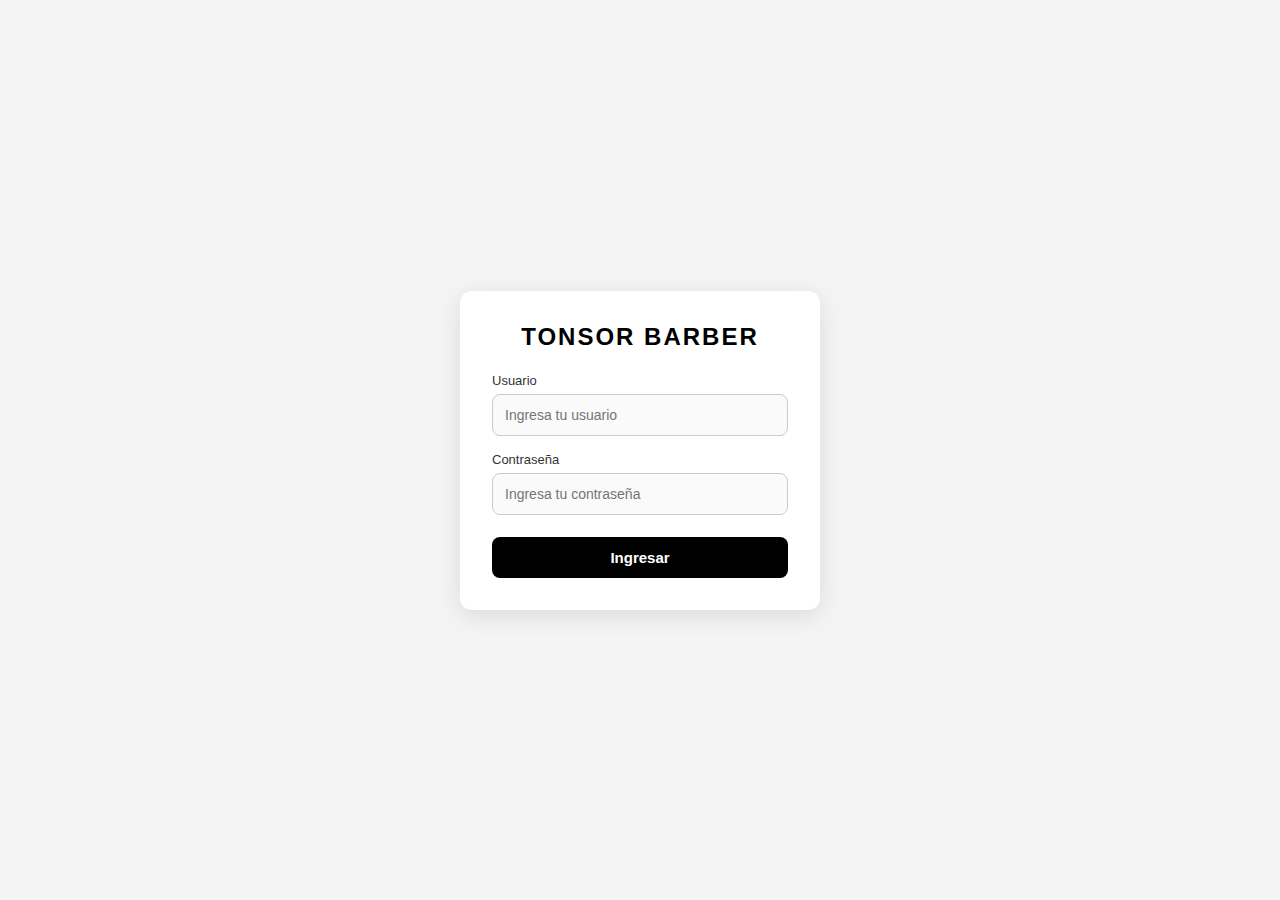
<file: index.html>
<!DOCTYPE html>
<html lang="es">
<head>
  <meta charset="UTF-8">
  <meta name="viewport" content="width=device-width, initial-scale=1.0, user-scalable=no">
  <title>TONSOR BARBER - Login</title>
  <link rel="stylesheet" href="css/index.css">
</head>
<body>
  <div class="login-card">
    <h1 class="title">TONSOR BARBER</h1>
    <form id="loginForm">
      <div class="input-group">
        <label for="username">Usuario</label>
        <input type="text" id="username" name="username" placeholder="Ingresa tu usuario" required>
      </div>
      <div class="input-group">
        <label for="password">Contraseña</label>
        <input type="password" id="password" name="password" placeholder="Ingresa tu contraseña" required>
      </div>
      <button type="submit" class="btn-login">Ingresar</button>
    </form>
  </div>

  <!-- Mensaje fuera del login-card -->
  <p id="errorMsg" class="error-msg hidden"></p>

  <script src="js/index.js"></script>
</body>

</html>
</file>
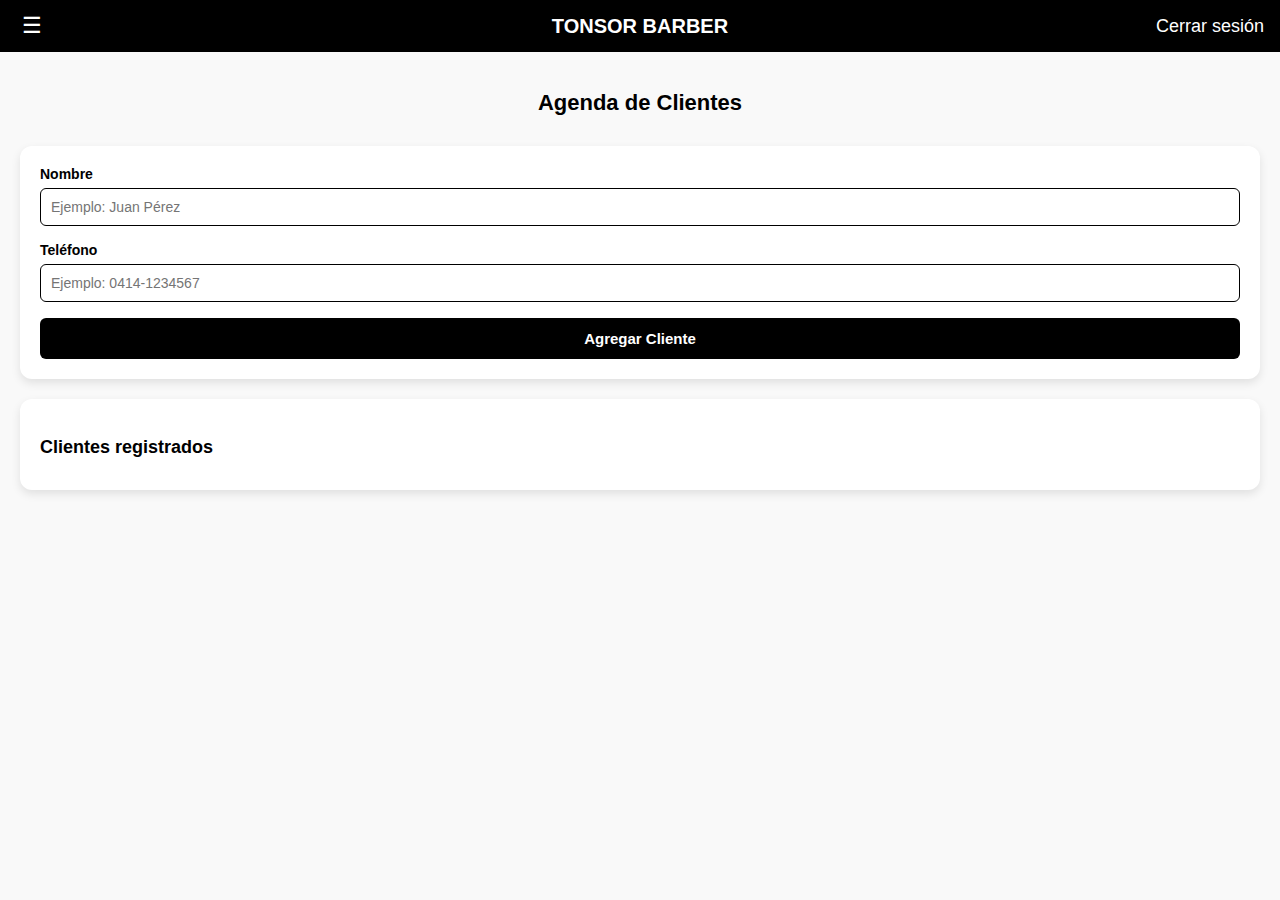
<file: agenda.html>
<!DOCTYPE html>
<html lang="es">
<head>
  <meta charset="UTF-8">
  <meta name="viewport" content="width=device-width, initial-scale=1.0">
  <title>Agenda de Clientes</title>
  <link rel="stylesheet" href="css/dashboard.css">
  <link rel="stylesheet" href="css/agenda.css">
</head>
<body>
<!-- Banner superior -->
<header class="banner">
  <button class="menu-btn" id="menuBtn">&#9776;</button>
  <h1 class="banner-title">
    <a href="dashboard.html" class="banner-link">TONSOR BARBER</a>
  </h1>
  <span class="logout" id="logoutBtn">Cerrar sesión</span>
</header>


  <!-- Menú lateral -->
  <nav class="side-menu" id="sideMenu">
    <button class="close-btn" id="closeBtn">✖</button>
    <ul>
      <li><a href="dashboard.html">Inicio</a></li>
      <li><a href="detalle.html">Estadísticas</a></li>
      <li><a href="registro.html">Registros</a></li>
      <li><a href="personal.html">Personal</a></li>
      <li><a href="agenda.html">Agenda</a></li>
      <li><a href="reset.html">Ajustes</a></li>
    </ul>
  </nav>

  <div class="overlay" id="overlay"></div>

  <!-- Contenido principal -->
  <main class="agenda-container">
    <h2>Agenda de Clientes</h2>

    <!-- Formulario para agregar cliente -->
    <form id="formAgenda">
      <div class="form-group">
        <label for="clienteNombre">Nombre</label>
        <input type="text" id="clienteNombre" placeholder="Ejemplo: Juan Pérez" required>
      </div>

      <div class="form-group">
        <label for="clienteTelefono">Teléfono</label>
        <input type="text" id="clienteTelefono" placeholder="Ejemplo: 0414-1234567" required>
      </div>

      <button type="submit" class="btn-guardar">Agregar Cliente</button>
    </form>

    <!-- Lista de clientes -->
    <section class="lista-clientes">
      <h3>Clientes registrados</h3>
      <ul id="clientesList">
        <!-- Aquí se insertarán los clientes -->
      </ul>
    </section>
  </main>

  <!-- Scripts -->
  <script src="js/agenda.js"></script>
    <script src="js/menu.js"></script>
  
</body>
</html>
</file>
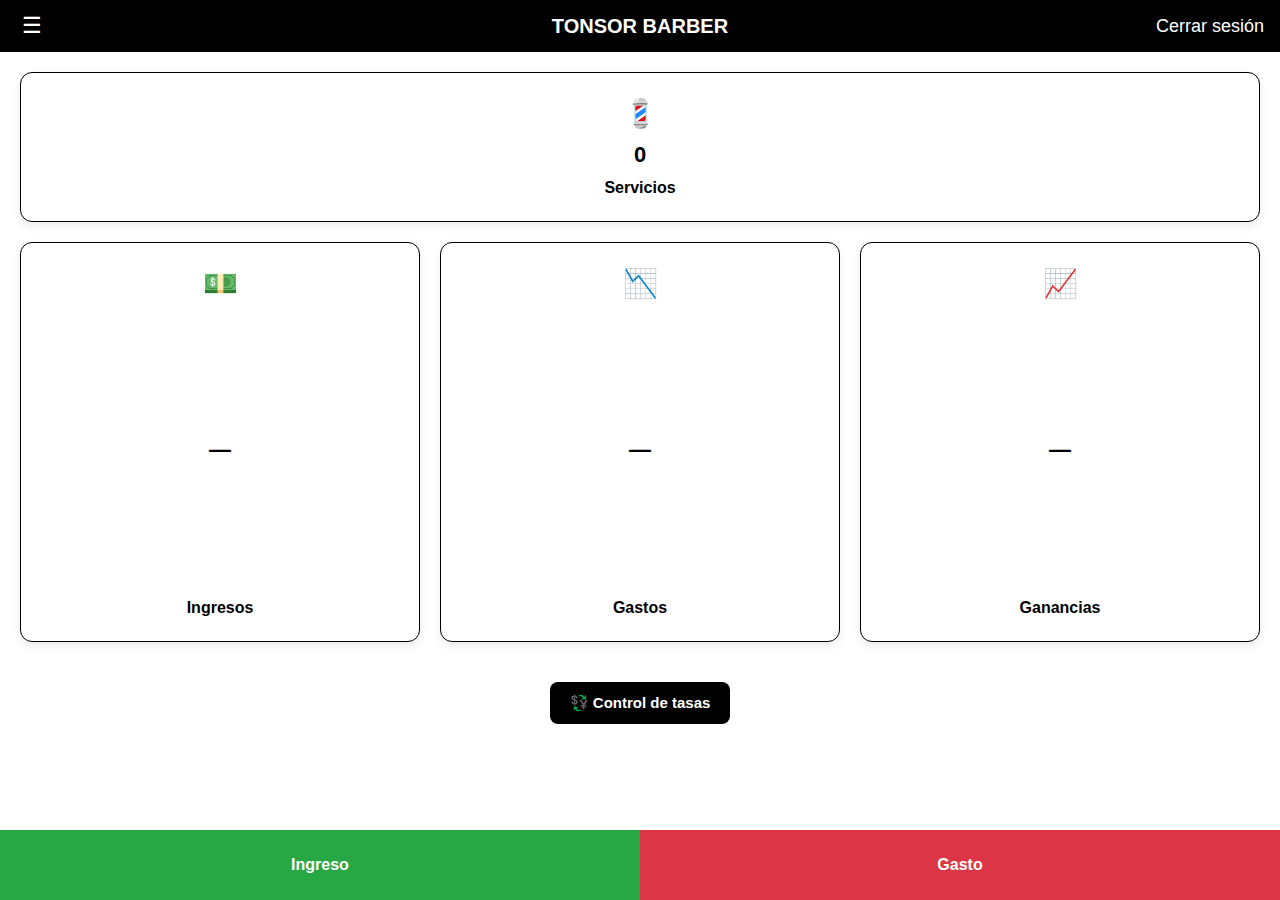
<file: dashboard.html>
<!DOCTYPE html>
<html lang="es">
<head>
  <meta charset="UTF-8">
  <meta name="viewport" content="width=device-width, initial-scale=1.0">
  <title>TONSOR BARBER</title>
  <link rel="stylesheet" href="css/dashboard.css">
</head>
<body>
  <!-- Banner superior -->
  <header class="banner">
    <button class="menu-btn" id="menuBtn">&#9776;</button>
    <h1 class="banner-title" id="bannerTitle">TONSOR BARBER</h1>
    <span class="logout" id="logoutBtn">Cerrar sesión</span>
  </header>

  <!-- Menú lateral -->
  <nav class="side-menu" id="sideMenu">
    <button class="close-btn" id="closeBtn">✖</button>
    <ul>
      <li><a href="dashboard.html">Inicio</a></li>
      <li><a href="agenda.html">Agenda</a></li>
      <li><a href="personal.html">Personal</a></li>
      <li><a href="detalle.html">Estadísticas</a></li>
      <li><a href="registro.html">Registros</a></li>
      <li><a href="reset.html">Ajustes</a></li>
    </ul>
  </nav>

  <!-- Overlay -->
  <div class="overlay" id="overlay"></div>

  <!-- Contenido principal -->
  <main class="dashboard">
    <!-- Tarjeta grande de Servicios -->
    <div class="card servicios" id="cardServicios" onclick="location.href='detalle.html?tipo=Servicios'">
      <span class="icon">💈</span>
      <h3 id="countServicios">0</h3>
      <p>Servicios</p>
    </div>

    <!-- Tarjetas de métricas -->
    <div class="card" id="cardIngresos" onclick="location.href='stats.html?tipo=ingresos'">
      <span class="icon">💵</span>
      <h3 id="totalIngresos">—</h3>
      <p>Ingresos</p>
    </div>

    <div class="card" id="cardGastos" onclick="location.href='stats.html?tipo=gastos'">
      <span class="icon">📉</span>
      <h3 id="totalGastos">—</h3>
      <p>Gastos</p>
    </div>

    <div class="card" id="cardGanancias" onclick="location.href='stats.html?tipo=ganancias'">
      <span class="icon">📈</span>
      <h3 id="totalGanancias">—</h3>
      <p>Ganancias</p>
    </div>
  </main>

  <!-- Botón toggle panel de tasas -->
  <section class="cambio-toggle">
    <button id="toggleTasas" class="toggle-btn">💱 Control de tasas</button>
  </section>

  <!-- Panel de configuración de tasas -->
  <section class="cambio-section hidden" id="cambioSection">
    <h2>💱 Configuración de tasas</h2>
    <form id="formTasas">
      <div class="form-group">
        <label for="copUsd">COP → $</label>
        <input type="number" id="copUsd" placeholder="Ejemplo: 4000">
      </div>

      <div class="form-group">
        <label for="bsUsd">Bs → $</label>
        <input type="number" id="bsUsd" placeholder="Ejemplo: 277">
      </div>

      <div class="form-group">
        <label for="destino">Moneda destino</label>
        <select id="destino">
          <option value="$">$</option>
          <option value="Bs">Bs</option>
          <option value="COP">COP</option>
        </select>
      </div>

      <button type="submit" class="btn-guardar">Guardar configuración</button>
    </form>
  </section>

  <!-- Nav inferior -->
  <footer class="bottom-nav">
    <button class="nav-btn ingreso" id="btnIngreso">Ingreso</button>
    <button class="nav-btn gasto" id="btnGasto">Gasto</button>
  </footer>

  <!-- Scripts -->
  <script src="js/dashboard.js"></script>
  <script src="js/stats.js"></script>
</body>
</html>
</file>
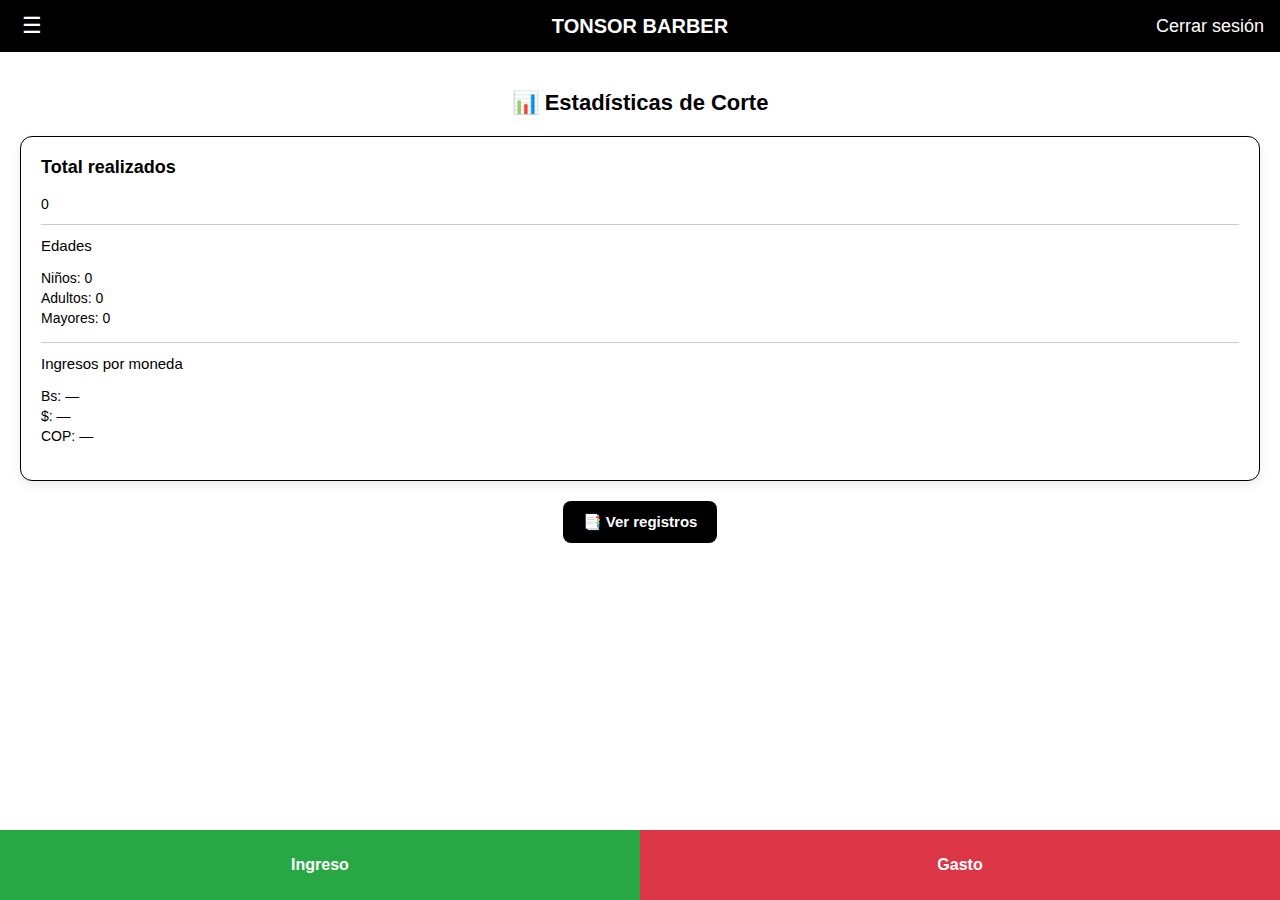
<file: detalle.html>
<!DOCTYPE html>
<html lang="es">
<head>
  <meta charset="UTF-8">
  <meta name="viewport" content="width=device-width, initial-scale=1.0">
  <title>Detalle - TONSOR BARBER</title>
  <link rel="stylesheet" href="css/detalle.css">
  <link rel="stylesheet" href="css/dashboard.css">
  
</head>
<body>
  <!-- Banner superior -->
  <header class="banner">
    <button class="menu-btn" id="menuBtn">&#9776;</button>
    <h1 class="banner-title" id="bannerTitle">TONSOR BARBER</h1>
    <span class="logout" id="logoutBtn">Cerrar sesión</span>
  </header>

  <!-- Menú lateral -->
  <nav class="side-menu" id="sideMenu">
    <button class="close-btn" id="closeBtn">✖</button>
    <ul>
      <li><a href="dashboard.html">Inicio</a></li>
      <li><a href="detalle.html">Estadisticas</a></li>
      <li><a href="registro.html">Registros</a></li>
      <li><a href="reset.html">Ajustes</a></li>
    </ul>
  </nav>

  <div class="overlay" id="overlay"></div>

  <!-- Contenido principal -->
  <main class="stats-container">
    <h2 id="detalleTitulo">📊 Estadísticas</h2>

    <!-- Bloque principal -->
    <section class="stats-block">
      <h3>Total realizados</h3>
      <p><span id="totalRealizados">0</span></p>
      <hr>

      <h4>Edades</h4>
      <ul>
        <li>Niños: <span id="countNinos">0</span></li>
        <li>Adultos: <span id="countAdultos">0</span></li>
        <li>Mayores: <span id="countMayores">0</span></li>
      </ul>
      <hr>

      <h4>Ingresos por moneda</h4>
      <ul>
        <li>Bs: <span id="ingresoBs">—</span></li>
        <li>$: <span id="ingresoUsd">—</span></li>
        <li>COP: <span id="ingresoCop">—</span></li>
      </ul>
    </section>

    <!-- Botón para ver registros -->
    <div class="registro-btn-container">
      <button class="registro-btn" onclick="location.href='registro.html'">📑 Ver registros</button>
    </div>
  </main>

  <!-- Nav inferior -->
  <footer class="bottom-nav">
    <button class="nav-btn ingreso" onclick="location.href='ingreso.html'">Ingreso</button>
    <button class="nav-btn gasto" onclick="location.href='gasto.html'">Gasto</button>
  </footer>

  <script src="js/detalle.js"></script>
</body>
</html>
</file>
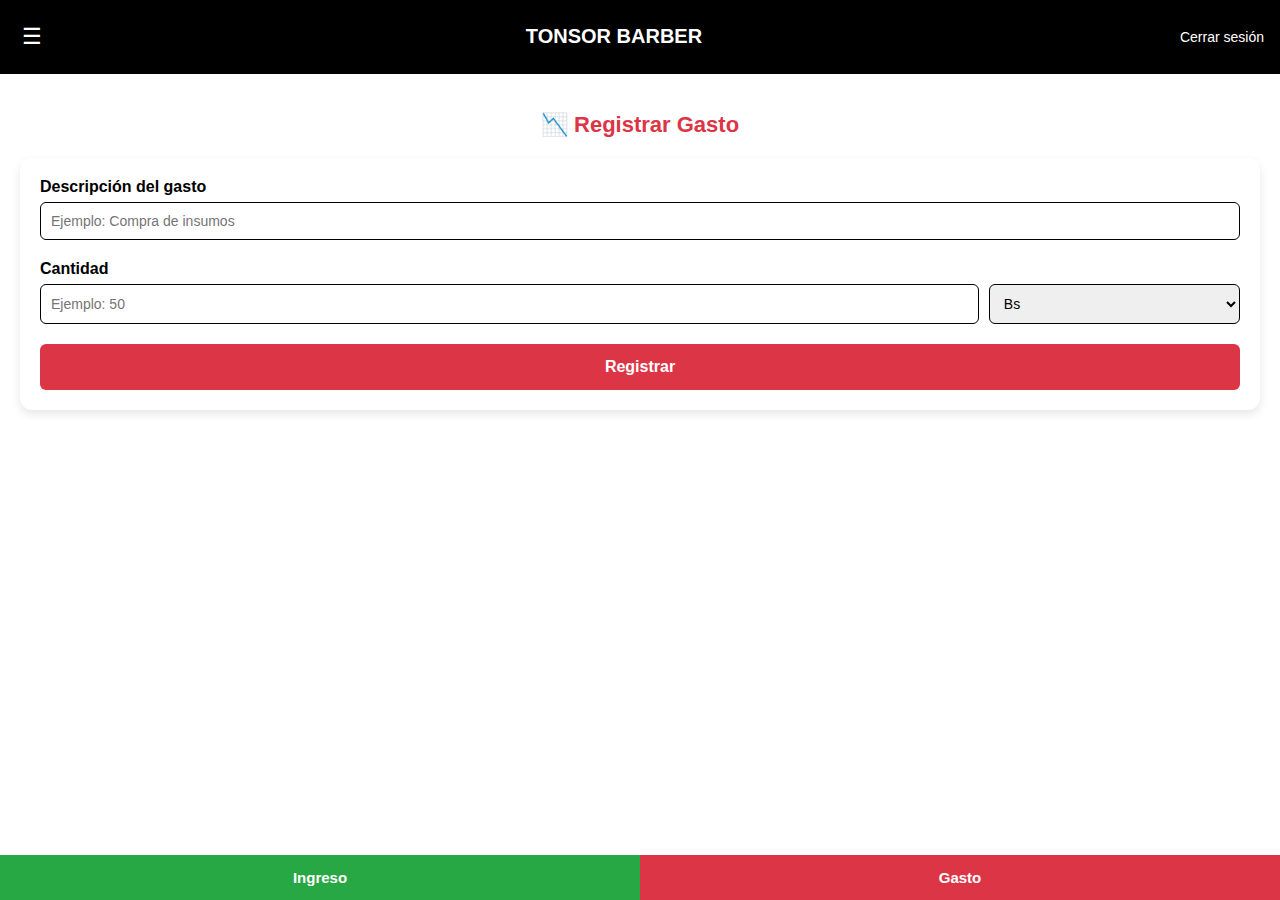
<file: gasto.html>
<!DOCTYPE html>
<html lang="es">
<head>
  <meta charset="UTF-8">
  <meta name="viewport" content="width=device-width, initial-scale=1.0">
  <title>Registrar Gasto - TONSOR BARBER</title>
  <link rel="stylesheet" href="css/gasto.css">
  <!-- Sugerencia: elimina dashboard.css para evitar heredar estilos no deseados -->
  <!-- <link rel="stylesheet" href="css/dashboard.css"> -->
</head>
<body>
  <!-- Banner superior -->
  <header class="banner">
    <button class="menu-btn" id="menuBtn">&#9776;</button>
    <h1 class="banner-title" id="bannerTitle">TONSOR BARBER</h1>
    <span class="logout" id="logoutBtn">Cerrar sesión</span>
  </header>

  <!-- Menú lateral -->
  <nav class="side-menu" id="sideMenu">
    <button class="close-btn" id="closeBtn">✖</button>
    <ul>
      <li><a href="dashboard.html">Inicio</a></li>
      <li><a href="ingreso.html">Ingresos</a></li>
      <li><a href="gasto.html">Gastos</a></li>
      <li><a href="registro.html">Registros</a></li>
      <li><a href="reset.html">Ajustes</a></li>
    </ul>
  </nav>
  <div class="overlay" id="overlay"></div>

  <!-- Contenido principal -->
  <main class="gasto-container">
    <h2>📉 Registrar Gasto</h2>

    <form id="formGasto">
      <!-- Descripción del gasto -->
      <div class="form-group">
        <label for="descripcion">Descripción del gasto</label>
        <input type="text" id="descripcion" placeholder="Ejemplo: Compra de insumos">
      </div>

      <!-- Cantidad y moneda -->
      <div class="form-group costo-group">
        <label for="cantidadGasto">Cantidad</label>
        <div class="costo-wrapper">
          <input type="number" id="cantidadGasto" placeholder="Ejemplo: 50">
          <select id="monedaGasto">
            <option value="Bs">Bs</option>
            <option value="USD">USD</option>
            <option value="COP">COP</option>
          </select>
        </div>
      </div>

      <!-- Botón guardar -->
      <button type="submit" class="btn-guardar">Registrar</button>
    </form>
  </main>

  <!-- Footer navegación -->
  <footer class="bottom-nav">
    <button class="nav-btn ingreso" onclick="location.href='ingreso.html'">Ingreso</button>
    <button class="nav-btn gasto" onclick="location.href='gasto.html'">Gasto</button>
  </footer>

  <script src="js/gasto.js"></script>
</body>
</html>
</file>
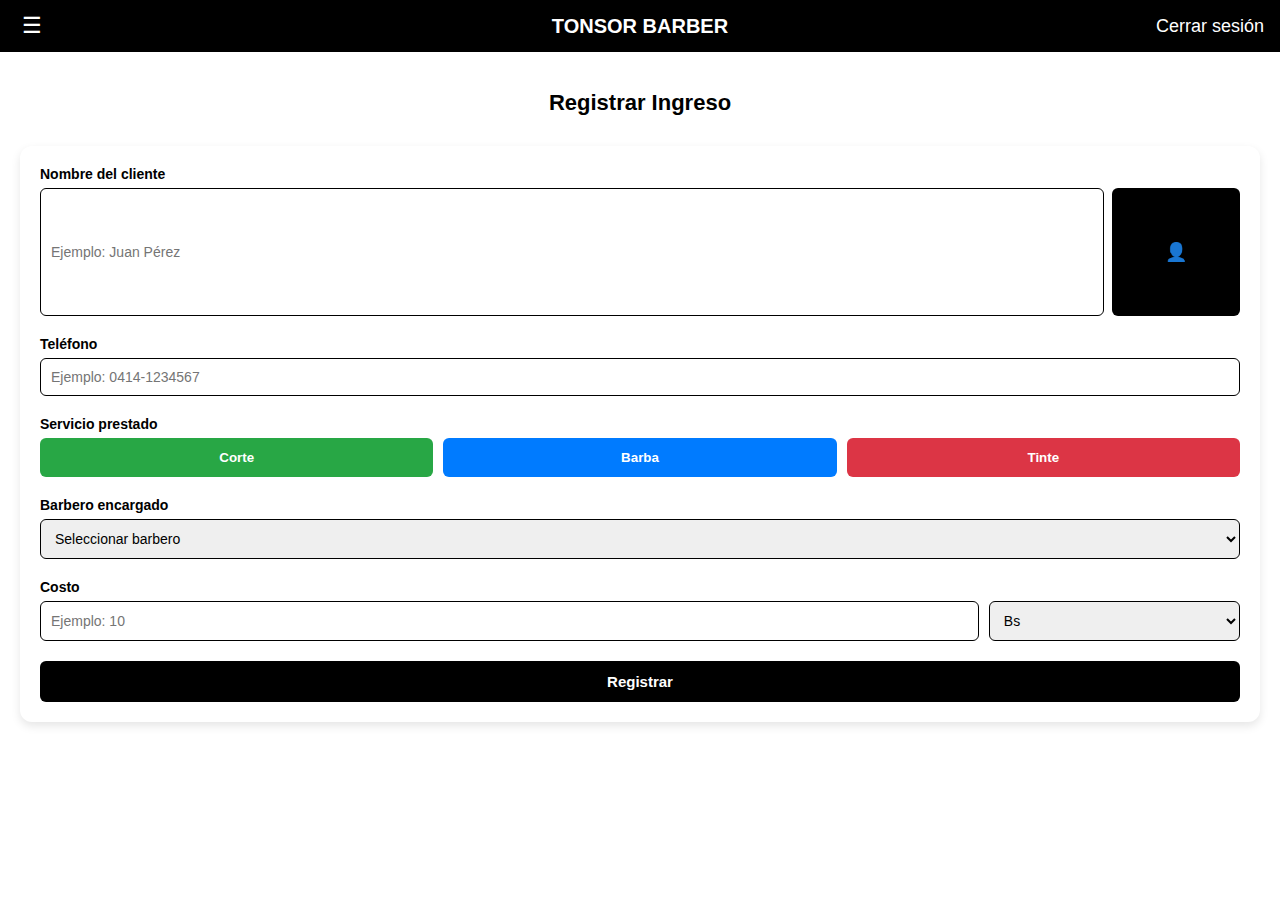
<file: ingreso.html>
<!DOCTYPE html>
<html lang="es">
<head>
  <meta charset="UTF-8">
  <meta name="viewport" content="width=device-width, initial-scale=1.0">
  <title>Registrar Ingreso</title>
  <link rel="stylesheet" href="css/ingreso.css">
  <link rel="stylesheet" href="css/dashboard.css">
</head>
<body>
  <!-- Banner superior -->
  <header class="banner">
    <button class="menu-btn" id="menuBtn">&#9776;</button>
    <h1 class="banner-title" id="bannerTitle">TONSOR BARBER</h1>
    <span class="logout" id="logoutBtn">Cerrar sesión</span>
  </header>

  <!-- Menú lateral -->
  <nav class="side-menu" id="sideMenu">
    <button class="close-btn" id="closeBtn">✖</button>
    <ul>
      <li><a href="dashboard.html">Inicio</a></li>
      <li><a href="detalle.html">Estadísticas</a></li>
      <li><a href="registro.html">Registros</a></li>
      <li><a href="reset.html">Ajustes</a></li>
    </ul>
  </nav>

  <div class="overlay" id="overlay"></div>

  <main class="ingreso-container">
    <!-- Título principal -->
    <h2 class="titulo-ingreso">Registrar Ingreso</h2>

    <!-- Formulario Servicio -->
    <form id="formServicio">
      <!-- Nombre + botón contacto -->
      <div class="form-group nombre-group">
        <label for="nombre">Nombre del cliente</label>
        <div class="nombre-wrapper">
          <input type="text" id="nombre" placeholder="Ejemplo: Juan Pérez">
          <!-- Botón cuadrado de contacto -->
          <button type="button" id="btnAgenda" class="contact-btn">👤</button>
        </div>
      </div>

      <!-- Teléfono (editable, se bloquea si viene de agenda) -->
      <div class="form-group">
        <label for="telefono">Teléfono</label>
        <input type="text" id="telefono" placeholder="Ejemplo: 0414-1234567">
      </div>

      <div class="form-group">
        <label>Servicio prestado</label>
        <div class="servicios">
          <button type="button" class="servicio-btn corte" data-servicio="Corte">Corte</button>
          <button type="button" class="servicio-btn barba" data-servicio="Barba">Barba</button>
          <button type="button" class="servicio-btn tinte" data-servicio="Tinte">Tinte</button>
        </div>
      </div>

      <!-- Campo dinámico: Barbero encargado -->
      <div class="form-group">
        <label for="barbero">Barbero encargado</label>
        <select id="barbero">
          <option value="" disabled selected>Selecciona el barbero encargado</option>
          <!-- Los barberos se cargarán dinámicamente desde personal.html -->
        </select>
      </div>

      <div class="form-group costo-group">
        <label for="costo">Costo</label>
        <div class="costo-wrapper">
          <input type="number" id="costo" placeholder="Ejemplo: 10">
          <select id="moneda">
            <option value="Bs">Bs</option>
            <option value="$">$</option>
            <option value="COP">COP</option>
          </select>
        </div>
      </div>

      <!-- Campo oculto para fecha y hora -->
      <input type="hidden" id="fechaHora">

      <button type="submit" class="btn-guardar">Registrar</button>
    </form>
  </main>

  <script src="js/ingreso.js"></script>
</body>
</html>
</file>
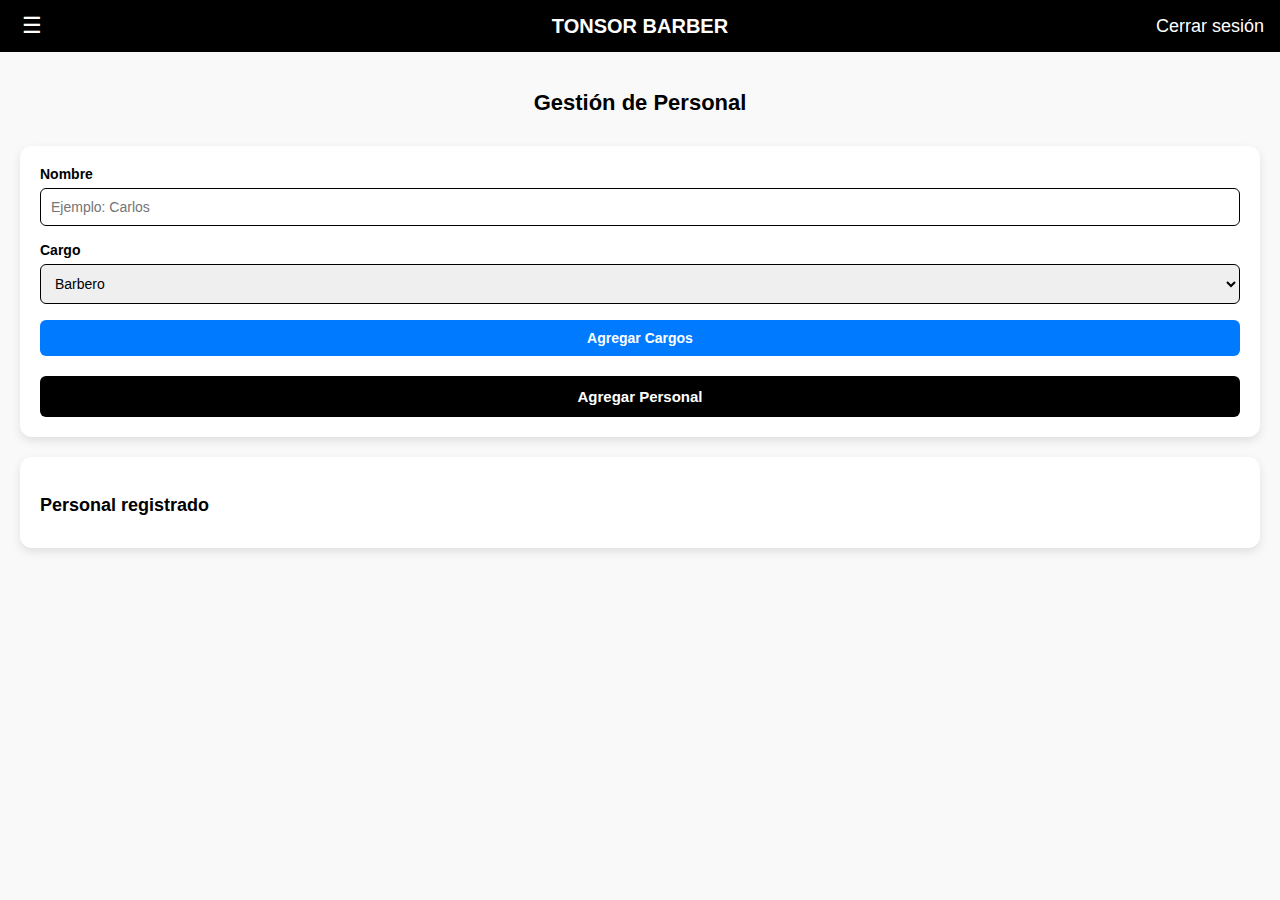
<file: personal.html>
<!DOCTYPE html>
<html lang="es">
<head>
  <meta charset="UTF-8">
  <meta name="viewport" content="width=device-width, initial-scale=1.0">
  <title>Gestión de Personal</title>
  <link rel="stylesheet" href="css/dashboard.css">
  <link rel="stylesheet" href="css/personal.css">
</head>
<body>
  <!-- Banner superior -->
  <header class="banner">
    <button class="menu-btn" id="menuBtn">&#9776;</button>
    <h1 class="banner-title">TONSOR BARBER</h1>
    <span class="logout" id="logoutBtn">Cerrar sesión</span>
  </header>

  <!-- Menú lateral -->
  <nav class="side-menu" id="sideMenu">
    <button class="close-btn" id="closeBtn">✖</button>
    <ul>
      <li><a href="dashboard.html">Inicio</a></li>
      <li><a href="detalle.html">Estadísticas</a></li>
      <li><a href="registro.html">Registros</a></li>
      <li><a href="personal.html">Personal</a></li>
      <li><a href="agenda.html">Agenda</a></li>
      <li><a href="reset.html">Ajustes</a></li>
    </ul>
  </nav>

  <div class="overlay" id="overlay"></div>

  <!-- Contenido principal -->
  <main class="personal-container">
    <h2>Gestión de Personal</h2>

    <!-- Formulario para agregar personal -->
    <form id="formPersonal">
      <div class="form-group">
        <label for="personalNombre">Nombre</label>
        <input type="text" id="personalNombre" placeholder="Ejemplo: Carlos" required>
      </div>

      <div class="form-group">
        <label for="personalCargo">Cargo</label>
        <select id="personalCargo" required>
          <option value="Barbero" selected>Barbero</option>
          <!-- Aquí se insertarán más cargos dinámicamente -->
        </select>
      </div>

      <button type="button" id="btnAgregarCargo" class="btn-secundario">Agregar Cargos</button>
      <button type="submit" class="btn-guardar">Agregar Personal</button>
    </form>

    <!-- Lista de personal -->
    <section class="lista-personal">
      <h3>Personal registrado</h3>
      <ul id="personalList">
        <!-- Aquí se insertarán los miembros del personal -->
      </ul>
    </section>
  </main>

  <!-- Scripts -->
  <script src="js/personal.js"></script>
</body>
</html>
</file>
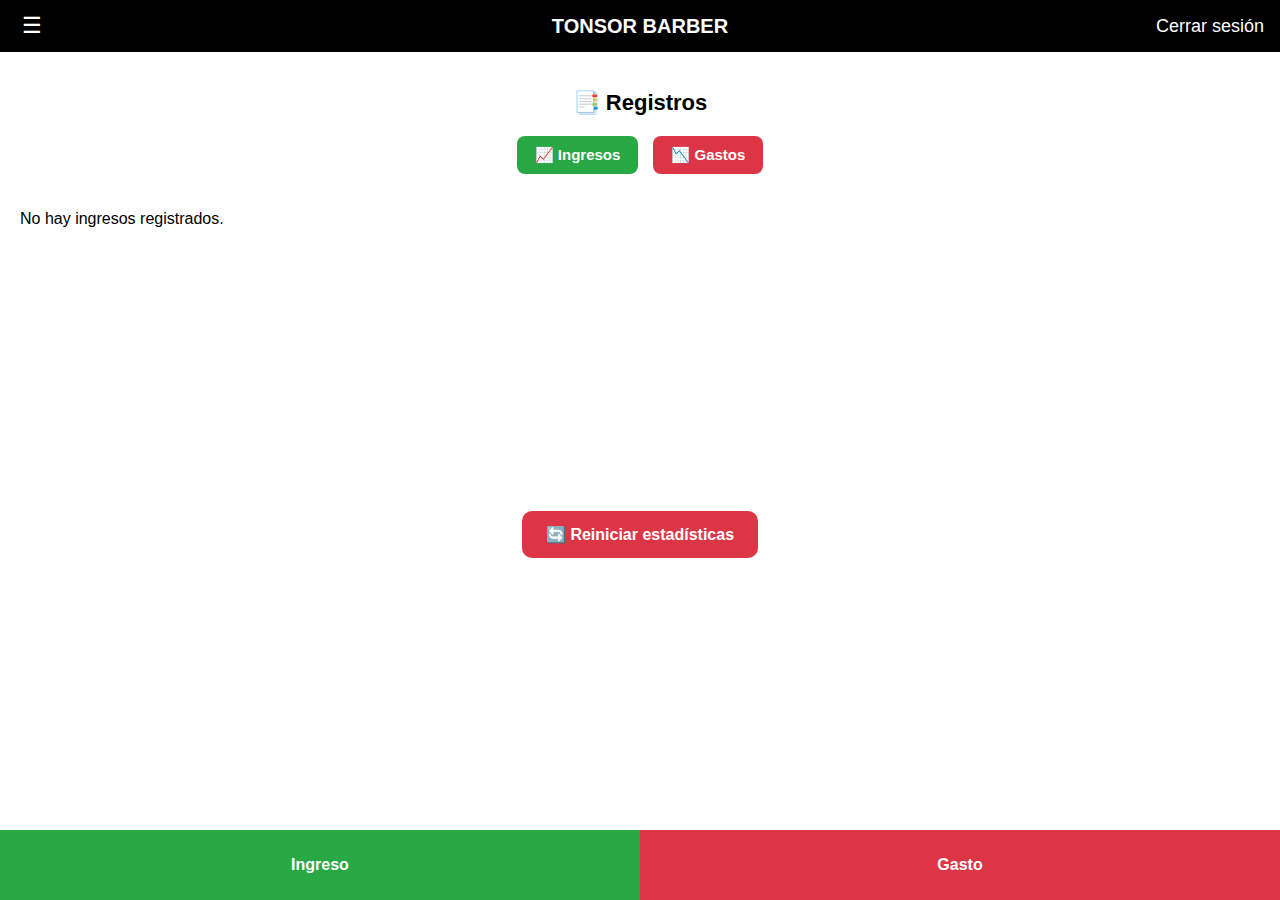
<file: registro.html>
<!DOCTYPE html>
<html lang="es">
<head>
  <meta charset="UTF-8">
  <meta name="viewport" content="width=device-width, initial-scale=1.0">
  <title>Registros - TONSOR BARBER</title>
  <link rel="stylesheet" href="css/registro.css">
  <link rel="stylesheet" href="css/dashboard.css">
  
</head>
<body>
  <!-- Banner superior -->
  <header class="banner">
    <button class="menu-btn" id="menuBtn">&#9776;</button>
    <h1 class="banner-title" id="bannerTitle">TONSOR BARBER</h1>
    <span class="logout" id="logoutBtn">Cerrar sesión</span>
  </header>

  <!-- Menú lateral -->
  <nav class="side-menu" id="sideMenu">
    <button class="close-btn" id="closeBtn">✖</button>
    <ul>
      <li><a href="dashboard.html">Inicio</a></li>
      <li><a href="detalle.html">Estadisticas</a></li>
      <li><a href="registro.html">Registros</a></li>
      <li><a href="reset.html">Ajustes</a></li>
    </ul>
  </nav>

  <div class="overlay" id="overlay"></div>

  <!-- Contenido principal -->
  <main class="registro-container">
    <h2>📑 Registros</h2>

    <!-- Botones de filtro -->
    <div class="filtros">
      <button class="btn-filtro ingreso" id="btnIngresos">📈 Ingresos</button>
      <button class="btn-filtro gasto" id="btnGastos">📉 Gastos</button>
    </div>

    <!-- Contenedor de tarjetas -->
    <div id="registroList" class="registro-list">
      <!-- Ejemplo de tarjeta minimizada -->
      <!-- Estas se renderizan dinámicamente desde registro.js -->
      <!--
      <div class="registro-card ingreso">
        <span class="icon">✂️</span>
        <div class="info">
          <p><strong>Corte:</strong> David</p>
          <p><strong>Monto:</strong> 25000 Bs</p>
        </div>
        <div class="acciones">
          <button class="btn-accion ojo">👁️</button>
          <button class="btn-accion eliminar">❌</button>
        </div>
        <div class="detalle hidden">
          <p>Edad: Adulto</p>
          <p>Fecha: 17/12/2025</p>
          <p>Moneda: Bs</p>
        </div>
      </div>
      -->
    </div>
  </main>

<!-- Botón reiniciar estadísticas centrado en pantalla -->
<div class="reiniciar-screen">
  <button class="reiniciar-btn" onclick="location.href='reset.html'">🔄 Reiniciar estadísticas</button>
</div>



  <!-- Nav inferior -->
  <footer class="bottom-nav">
    <button class="nav-btn ingreso" onclick="location.href='ingreso.html'">Ingreso</button>
    <button class="nav-btn gasto" onclick="location.href='gasto.html'">Gasto</button>
  </footer>

  <script src="js/registro.js"></script>
</body>
</html>
</file>
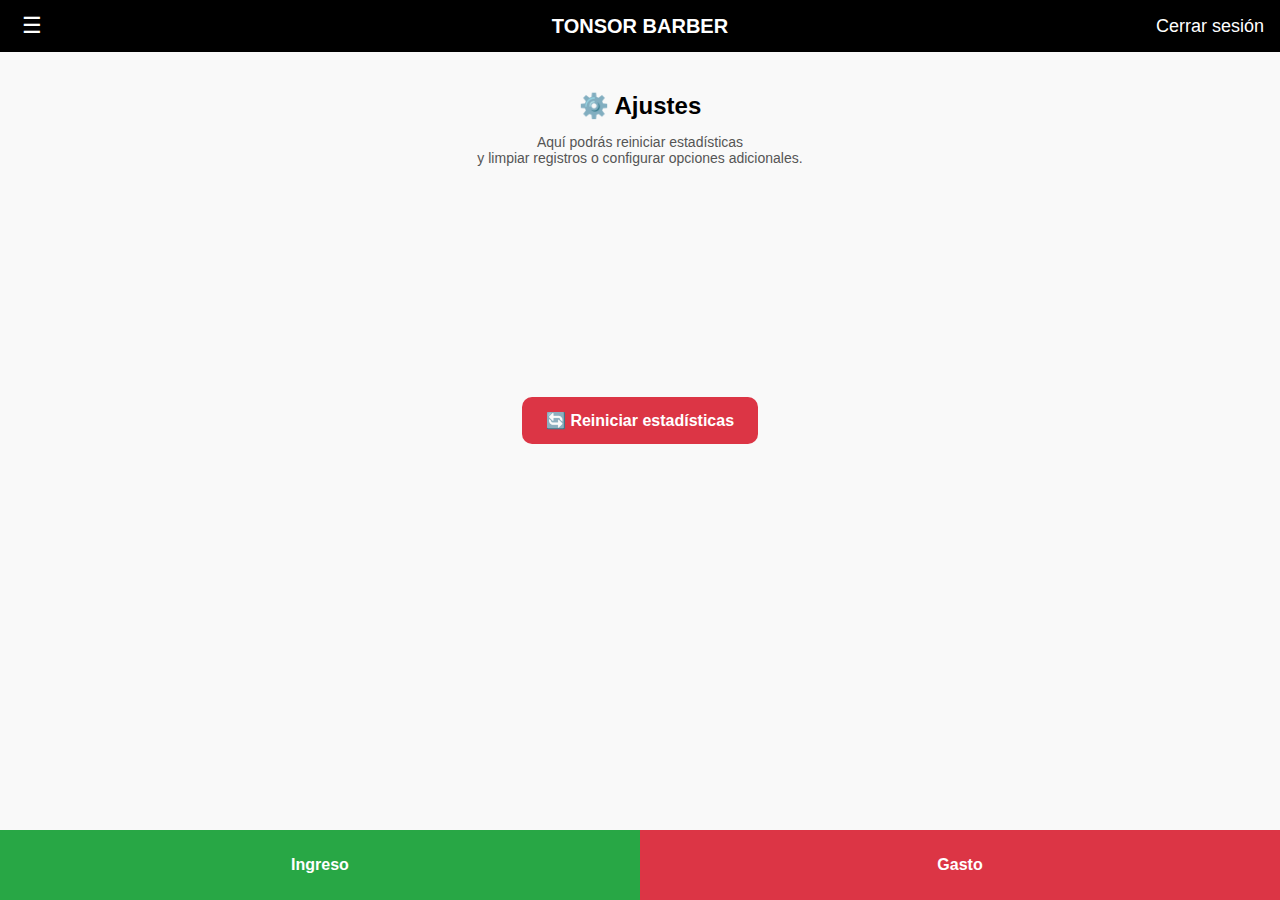
<file: reset.html>
<!DOCTYPE html>
<html lang="es">
<head>
  <meta charset="UTF-8">
  <meta name="viewport" content="width=device-width, initial-scale=1.0">
  <title>Ajustes - TONSOR BARBER</title>
  <link rel="stylesheet" href="css/dashboard.css">
  <link rel="stylesheet" href="css/reset.css">
</head>
<body>
  <!-- Banner superior -->
  <header class="banner">
    <button class="menu-btn" id="menuBtn">&#9776;</button>
    <h1 class="banner-title" id="bannerTitle">TONSOR BARBER</h1>
    <span class="logout" id="logoutBtn">Cerrar sesión</span>
  </header>

  <!-- Menú lateral -->
  <nav class="side-menu" id="sideMenu">
    <button class="close-btn" id="closeBtn">✖</button>
    <ul>
      <li><a href="dashboard.html">Inicio</a></li>
      <li><a href="detalle.html">Estadisticas</a></li>
      <li><a href="registro.html">Registros</a></li>
      <li><a href="reset.html">Ajustes</a></li>
    </ul>
  </nav>

  <div class="overlay" id="overlay"></div>

  <!-- Contenido principal -->
  <main class="ajustes-container">
    <h2>⚙️ Ajustes</h2>
    <p class="ajustes-desc">Aquí podrás reiniciar estadísticas <br> y limpiar registros o configurar opciones adicionales.</p>

    <!-- Botón principal de reinicio -->
    <div class="reiniciar-screen">
      <button class="reiniciar-btn" id="resetBtn">🔄 Reiniciar estadísticas</button>
    </div>
  </main>

  <!-- Footer opcional -->
  <footer class="bottom-nav">
    <button class="nav-btn ingreso" onclick="location.href='ingreso.html'">Ingreso</button>
    <button class="nav-btn gasto" onclick="location.href='gasto.html'">Gasto</button>
  </footer>

  <script src="js/reset.js"></script>
</body>
</html>
</file>
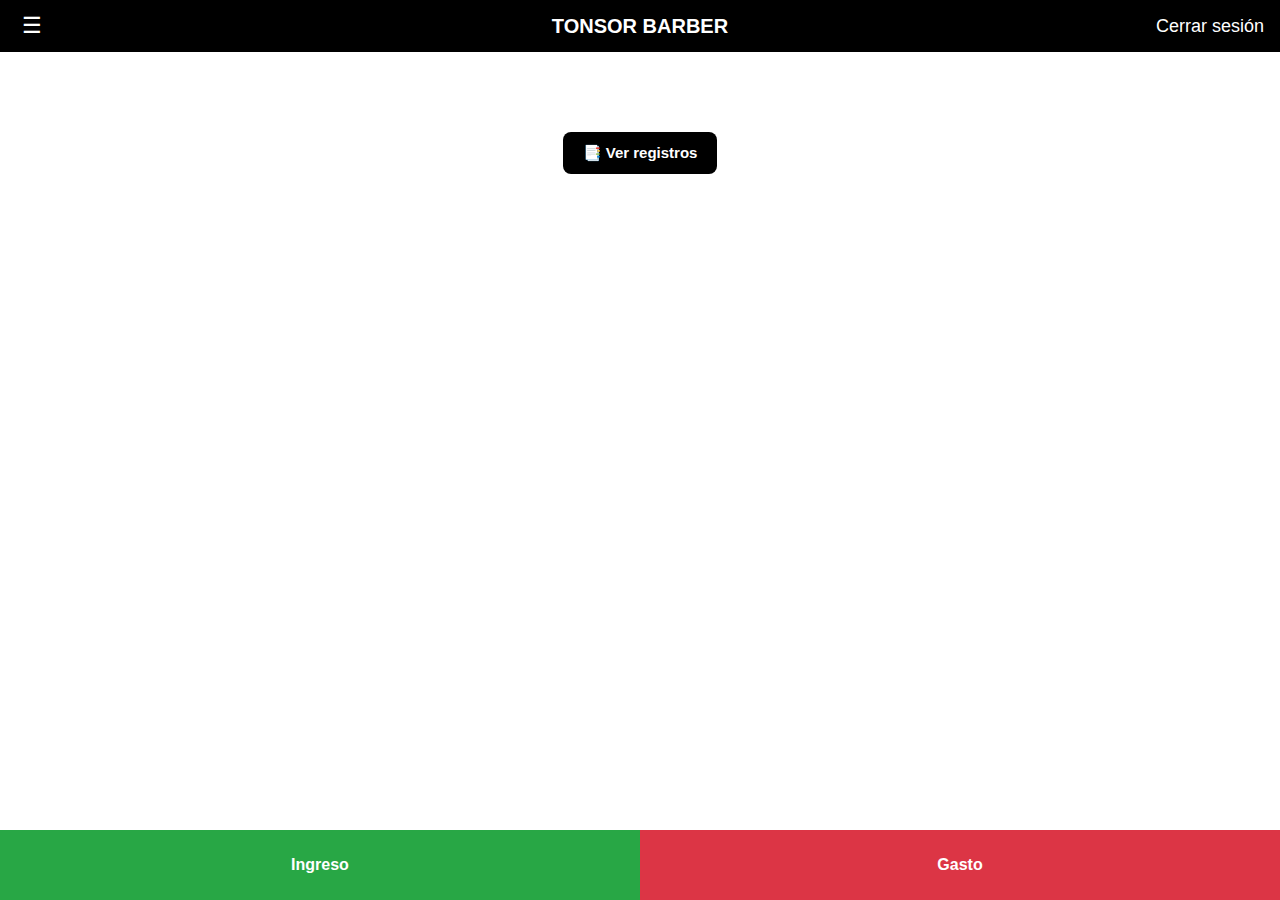
<file: stats.html>
<!DOCTYPE html>
<html lang="es">
<head>
  <meta charset="UTF-8">
  <meta name="viewport" content="width=device-width, initial-scale=1.0">
  <title>TONSOR BARBER - Estadísticas</title>
  <link rel="stylesheet" href="css/stats.css">
  <link rel="stylesheet" href="css/detalle.css">
    <link rel="stylesheet" href="css/dashboard.css">
</head>
<body>
  <!-- Banner superior -->
  <header class="banner">
    <button class="menu-btn" id="menuBtn">&#9776;</button>
    <h1 class="banner-title" id="bannerTitle">TONSOR BARBER</h1>
    <span class="logout" id="logoutBtn">Cerrar sesión</span>
  </header>

  <!-- Menú lateral -->
  <nav class="side-menu" id="sideMenu">
    <button class="close-btn" id="closeBtn">✖</button>
    <ul>
      <li><a href="dashboard.html">Inicio</a></li>
      <li><a href="detalle.html">Servicios</a></li>
      <li><a href="registro.html">Registros</a></li>
      <li><a href="reset.html">Ajustes</a></li>
    </ul>
  </nav>
  <div class="overlay" id="overlay"></div>

  <!-- Contenido principal -->
  <main class="stats-container">
    <h2 id="statsTitle"></h2>
    <div id="statsList"></div>
  </main>

      <!-- Botón para ver registros -->
    <div class="registro-btn-container">
      <button class="registro-btn" onclick="location.href='registro.html'">📑 Ver registros</button>
    </div>
  </main>


  <!-- Footer navegación -->
  <footer class="bottom-nav">
    <button class="nav-btn ingreso" onclick="location.href='ingreso.html'">Ingreso</button>
    <button class="nav-btn gasto" onclick="location.href='gasto.html'">Gasto</button>
  </footer>

  <!-- Scripts -->
  <script src="js/stats.js"></script>
</body>
</html>
</file>
<file: css/agenda.css>
*,
*::before,
*::after {
  box-sizing: border-box;
}

body {
  margin: 0;
  font-family: 'Poppins', sans-serif;
  background-color: #f9f9f9;
  color: #000;
}

/* Contenedor principal */
.agenda-container {
  display: flex;
  flex-direction: column;
  gap: 20px;
  padding: 20px;
}

/* Título */
.agenda-container h2 {
  text-align: center;
  font-size: 22px;
  font-weight: bold;
  margin-bottom: 10px;
}

/* Formularios */
form {
  background: #fff;
  border-radius: 12px;
  padding: 20px;
  box-shadow: 0 4px 10px rgba(0,0,0,0.1);
}

.form-group {
  margin-bottom: 16px;
}

.form-group label {
  font-size: 14px;
  font-weight: 600;
  margin-bottom: 6px;
  display: block;
}

.form-group input {
  width: 100%;
  padding: 10px;
  border: 1px solid #000;
  border-radius: 6px;
  font-family: 'Poppins', sans-serif;
  font-size: 14px;
}

/* Botón guardar */
.btn-guardar {
  width: 100%;
  padding: 12px;
  background-color: #000;
  color: #fff;
  border: none;
  border-radius: 6px;
  font-size: 15px;
  font-weight: bold;
  cursor: pointer;
  transition: background-color 0.25s ease;
}

.btn-guardar:hover {
  background-color: #333;
}

/* Lista de clientes */
.lista-clientes {
  background: #fff;
  border-radius: 12px;
  padding: 20px;
  box-shadow: 0 4px 10px rgba(0,0,0,0.1);
}

.lista-clientes h3 {
  font-size: 18px;
  font-weight: bold;
  margin-bottom: 12px;
}

.lista-clientes ul {
  list-style: none;
  padding: 0;
  margin: 0;
}

.lista-clientes li {
  display: flex;
  justify-content: space-between;
  align-items: center;
  background: #f5f5f5;
  border: 1px solid #ccc;
  border-radius: 6px;
  padding: 10px 12px;
  margin-bottom: 8px;
  font-size: 14px;
}

/* Botón eliminar cliente (X roja) */
.remove-btn {
  background: none;
  border: none;
  color: #dc3545;
  font-size: 18px;
  cursor: pointer;
  transition: color 0.25s ease;
}

.remove-btn:hover {
  color: #a71d2a;
}

/* Responsive */
@media screen and (max-width: 480px) {
  .agenda-container {
    padding: 12px;
  }

  form, .lista-clientes {
    padding: 15px;
  }

  .btn-guardar {
    font-size: 14px;
    padding: 10px;
  }

  .lista-clientes li {
    font-size: 13px;
    padding: 8px 10px;
  }
}
</file>
<file: css/ingreso.css>
*,
*::before,
*::after {
  box-sizing: border-box;
}

body {
  margin: 0;
  font-family: 'Poppins', sans-serif;
  background-color: #f9f9f9;
  color: #000;
}

/* Banner superior */
.banner {
  background-color: #000;
  color: #fff;
  display: flex;
  justify-content: space-between;
  align-items: center;
  padding: 15px;
}

/* Contenedor principal */
.ingreso-container {
  display: grid;
  grid-template-columns: 1fr;
  gap: 20px;
  padding: 20px;
}

/* Título principal */
.titulo-ingreso {
  font-size: 22px;
  font-weight: bold;
  text-align: center;
  margin-bottom: 10px;
}

/* Formularios */
form {
  background: #fff;
  border-radius: 12px;
  padding: 20px;
  box-shadow: 0 4px 10px rgba(0,0,0,0.1);
}

.form-group {
  margin-bottom: 20px;
}

.form-group label {
  font-size: 14px;
  font-weight: 600;
  margin-bottom: 6px;
}

/* Inputs y selects */
input, select {
  padding: 10px;
  border: 1px solid #000;
  border-radius: 6px;
  font-family: 'Poppins', sans-serif;
  font-size: 14px;
}

textarea, input[type="text"] {
  width: 100%;
}

/* Nombre + botón contacto */
.nombre-wrapper {
  display: flex;
  align-items: stretch; /* mismo alto */
  gap: 8px;
}

.nombre-wrapper input {
  flex: 9; /* 90% */
}

/* Botón de contacto cuadrado */
.contact-btn {
  flex: 1; /* 10% */
  display: flex;
  align-items: center;
  justify-content: center;
  aspect-ratio: 1 / 1; /* cuadrado perfecto */
  background-color: #000;
  color: #fff;
  border: none;
  border-radius: 6px;
  font-size: 18px;
  cursor: pointer;
  transition: background-color 0.25s ease;
}

.contact-btn:hover {
  background-color: #333;
}

/* Teléfono editable y readonly */
#telefono {
  transition: background-color 0.25s ease;
}

#telefono[readonly] {
  background-color: #eee;
  color: #555;
  cursor: not-allowed;
}

/* Botones de servicios */
.servicios {
  display: flex;
  gap: 10px;
}

.servicio-btn {
  flex: 1;
  padding: 12px;
  border: none;
  border-radius: 6px;
  color: #fff;
  cursor: pointer;
  font-weight: bold;
  transition: transform 0.2s ease;
}

.servicio-btn.corte { background-color: #28a745; }
.servicio-btn.barba { background-color: #007bff; }
.servicio-btn.tinte { background-color: #dc3545; }

.servicio-btn.active {
  outline: 3px solid #000;
}

.servicio-btn:hover {
  transform: translateY(-3px);
}

/* Grupo de costo */
.costo-group .costo-wrapper {
  display: flex;
  gap: 10px;
}

.costo-wrapper input {
  flex: 4; /* 80% */
}

.costo-wrapper select {
  flex: 1; /* 20% */
}

/* Botón guardar */
.btn-guardar {
  width: 100%;
  padding: 15px;
  background-color: #000;
  color: #fff;
  border: none;
  border-radius: 6px;
  font-size: 16px;
  cursor: pointer;
  transition: background-color 0.25s ease;
}

.btn-guardar:hover {
  background-color: #333;
}

/* Estilo futuro para lista de barberos con X roja */
.barbero-item {
  display: flex;
  align-items: center;
  justify-content: space-between;
  background: #f5f5f5;
  border: 1px solid #ccc;
  border-radius: 6px;
  padding: 8px 12px;
  margin-bottom: 8px;
}

.barbero-item span {
  font-weight: 500;
}

.barbero-item .remove-btn {
  background: none;
  border: none;
  color: #dc3545;
  font-size: 18px;
  cursor: pointer;
  transition: color 0.25s ease;
}

.barbero-item .remove-btn:hover {
  color: #a71d2a;
}

/* Responsive */
@media screen and (max-width: 480px) {
  input, select {
    font-size: 13px;
    padding: 8px;
  }

  .servicio-btn {
    font-size: 13px;
    padding: 10px;
  }

  .btn-guardar {
    font-size: 14px;
    padding: 12px;
  }

  .contact-btn {
    font-size: 16px;
  }
}
</file>
<file: css/personal.css>
*,
*::before,
*::after {
  box-sizing: border-box;
}

body {
  margin: 0;
  font-family: 'Poppins', sans-serif;
  background-color: #f9f9f9;
  color: #000;
}

/* Contenedor principal */
.personal-container {
  display: flex;
  flex-direction: column;
  gap: 20px;
  padding: 20px;
}

/* Título */
.personal-container h2 {
  text-align: center;
  font-size: 22px;
  font-weight: bold;
  margin-bottom: 10px;
}

/* Formularios */
form {
  background: #fff;
  border-radius: 12px;
  padding: 20px;
  box-shadow: 0 4px 10px rgba(0,0,0,0.1);
}

.form-group {
  margin-bottom: 16px;
}

.form-group label {
  font-size: 14px;
  font-weight: 600;
  margin-bottom: 6px;
  display: block;
}

.form-group input,
.form-group select {
  width: 100%;
  padding: 10px;
  border: 1px solid #000;
  border-radius: 6px;
  font-family: 'Poppins', sans-serif;
  font-size: 14px;
}

/* Botón guardar */
.btn-guardar {
  width: 100%;
  padding: 12px;
  background-color: #000;
  color: #fff;
  border: none;
  border-radius: 6px;
  font-size: 15px;
  font-weight: bold;
  cursor: pointer;
  transition: background-color 0.25s ease;
  margin-top: 10px;
}

.btn-guardar:hover {
  background-color: #333;
}

/* Botón secundario (Agregar Cargos) */
.btn-secundario {
  width: 100%;
  padding: 10px;
  background-color: #007bff;
  color: #fff;
  border: none;
  border-radius: 6px;
  font-size: 14px;
  font-weight: bold;
  cursor: pointer;
  transition: background-color 0.25s ease;
  margin-bottom: 10px;
}

.btn-secundario:hover {
  background-color: #0056b3;
}

/* Lista de personal */
.lista-personal {
  background: #fff;
  border-radius: 12px;
  padding: 20px;
  box-shadow: 0 4px 10px rgba(0,0,0,0.1);
}

.lista-personal h3 {
  font-size: 18px;
  font-weight: bold;
  margin-bottom: 12px;
}

.lista-personal ul {
  list-style: none;
  padding: 0;
  margin: 0;
}

.lista-personal li {
  display: flex;
  justify-content: space-between;
  align-items: center;
  background: #f5f5f5;
  border: 1px solid #ccc;
  border-radius: 6px;
  padding: 10px 12px;
  margin-bottom: 8px;
  font-size: 14px;
}

/* Botón eliminar personal (X roja) */
.remove-btn {
  background: none;
  border: none;
  color: #dc3545;
  font-size: 18px;
  cursor: pointer;
  transition: color 0.25s ease;
}

.remove-btn:hover {
  color: #a71d2a;
}

/* Responsive */
@media screen and (max-width: 480px) {
  .personal-container {
    padding: 12px;
  }

  form, .lista-personal {
    padding: 15px;
  }

  .btn-guardar, .btn-secundario {
    font-size: 14px;
    padding: 10px;
  }

  .lista-personal li {
    font-size: 13px;
    padding: 8px 10px;
  }
}
</file>
<file: css/index.css>
/* Reset y box-sizing consistente */
*,
*::before,
*::after {
  box-sizing: border-box;
}

html, body {
  height: 100%;
}

/* Fondo general */
body {
  margin: 0;
  padding: 0;
  font-family: 'Poppins', sans-serif;
  background-color: #f4f4f4;
  display: flex;
  flex-direction: column; /* permite colocar el mensaje debajo */
  justify-content: center;
  align-items: center;
  min-height: 100vh;
  -webkit-font-smoothing: antialiased;
  -moz-osx-font-smoothing: grayscale;
}

/* Tarjeta centrada */
.login-card {
  background-color: #ffffff;
  border-radius: 12px;
  box-shadow: 0 6px 25px rgba(0,0,0,0.1);
  padding: 32px;
  width: 100%;
  max-width: 360px;
  text-align: center;
  animation: fadeIn 280ms ease-out;
}

/* Título */
.title {
  font-size: 24px;
  font-weight: 600;
  margin: 0 0 22px 0;
  text-transform: uppercase;
  letter-spacing: 2px;
  color: #000000;
}

/* Grupos de input */
.input-group {
  margin-bottom: 16px;
  text-align: left;
}

.input-group label {
  font-size: 13px;
  margin-bottom: 6px;
  display: block;
  color: #333333;
}

/* Inputs */
.input-group input {
  width: 100%;
  padding: 12px;
  border-radius: 8px;
  border: 1px solid #ccc;
  font-size: 14px;
  background-color: #fafafa;
  transition: border-color 0.25s ease, box-shadow 0.25s ease;
}

.input-group input:focus {
  outline: none;
  border-color: #000000;
  box-shadow: 0 0 0 3px rgba(0,0,0,0.08);
}

/* Botón login */
.btn-login {
  width: 100%;
  padding: 12px;
  border-radius: 8px;
  font-size: 15px;
  font-weight: 600;
  background-color: #000000;
  color: #ffffff;
  border: none;
  cursor: pointer;
  transition: background-color 0.25s ease, transform 0.15s ease;
  margin-top: 6px;
}

.btn-login:hover {
  background-color: #333333;
  transform: translateY(-1px);
}

/* Mensaje de error/éxito fuera del login */
.error-msg {
  color: #dc3545;
  font-size: 13px;
  margin-top: 16px;
  text-align: center;
  background-color: #f8d7da;
  border: 1px solid #dc3545;
  border-radius: 8px;
  padding: 10px;
  font-weight: 500;
  width: 100%;
  max-width: 360px;   /* mismo ancho que la tarjeta */
  animation: fadeIn 280ms ease-out;
}

.hidden {
  display: none;
}

/* Animación de entrada sutil */
@keyframes fadeIn {
  from { opacity: 0; transform: translateY(6px); }
  to   { opacity: 1; transform: translateY(0); }
}
</file>
<file: css/dashboard.css>
/* Reset y tipografía */
*,
*::before,
*::after {
  box-sizing: border-box;
}

html {
  font-size: 100%;
  zoom: 1;
}

body {
  margin: 0;
  font-family: 'Poppins', sans-serif;
  background-color: #ffffff;
  color: #000000;

  /* espacio para que el nav no tape nada */
  padding-bottom: 70px; /* igual a la altura del bottom-nav */
}

/* Banner superior */
.banner {
  background-color: #000;
  color: #fff;
  display: flex;
  align-items: center;
  justify-content: space-between;
  padding: 12px 16px;
  position: relative; /* clave para centrar el título */
}

.banner-title {
  position: absolute;
  left: 50%;
  transform: translateX(-50%);
  font-size: 20px;
  cursor: pointer;
  margin: 0;
}

.logout {
  font-size: 18px;
  cursor: pointer;
}

/* Botón menú */
.menu-btn {
  background: none;
  border: none;
  color: #fff;
  font-size: 22px;
  cursor: pointer;
}

/* Menú lateral */
.side-menu {
  position: fixed;
  top: 0;
  left: -250px;
  width: 200px;
  height: 100%;
  background-color: #111;
  color: #fff;
  padding: 60px 20px;
  transition: left 0.3s ease;
  z-index: 1000;
}

.close-btn {
  background: none;
  border: none;
  color: #fff;
  font-size: 22px;
  cursor: pointer;
  position: absolute;
  top: 15px;
  left: 15px;
}

.overlay {
  position: fixed;
  top: 0;
  left: 0;
  width: 100%;
  height: 100%;
  background: rgba(0,0,0,0.4);
  display: none;
  z-index: 900;
}

.side-menu ul {
  list-style: none;
  padding: 0;
}

.side-menu ul li {
  margin: 25px 0;
}

.side-menu ul li a {
  color: #fff;
  text-decoration: none;
  font-size: 16px;
}

/* Grid de tarjetas cuadradas */
.dashboard {
  display: grid;
  grid-template-columns: repeat(3, 1fr); /* siempre 3 columnas */
  gap: 20px;
  padding: 20px;
}

.card {
  background-color: #fff;
  border: 1px solid #000;
  border-radius: 12px;
  text-align: center;
  padding: 18px;
  font-size: 16px;
  box-shadow: 0 4px 10px rgba(0,0,0,0.08);
  transition: transform 0.2s ease;
  cursor: pointer;

  /* cuadrado perfecto */
  aspect-ratio: 1 / 1;
  display: flex;
  flex-direction: column;
  justify-content: space-between;
}

.card span.icon {
  font-size: 28px;
  margin-top: 6px;
}

.card h3 {
  margin: 0;
  font-size: 22px;
  font-weight: bold;
}

.card p {
  margin: 0 0 6px;
  font-weight: 600;
}

.card:hover {
  transform: translateY(-4px);
}

/* Tarjeta de Servicios ocupa las 3 columnas */
.card.servicios {
  grid-column: span 3;
  aspect-ratio: auto; /* opcional: que no se fuerce cuadrado */
  min-height: 150px;  /* altura mínima para que se vea robusta */
}

/* Botón toggle del panel de tasas */
.cambio-toggle {
  text-align: center;
  margin: 20px;
}

.toggle-btn {
  padding: 12px 20px;
  background-color: #000;
  color: #fff;
  border: none;
  border-radius: 8px;
  font-size: 15px;
  font-weight: bold;
  cursor: pointer;
  transition: background-color 0.25s ease;
}

.toggle-btn:hover {
  background-color: #333;
}

/* Panel de tasas (minimizable) */
.cambio-section {
  background-color: #fff;
  border: 1px solid #000;
  border-radius: 12px;
  padding: 20px;
  margin: 0 20px 80px;
  box-shadow: 0 4px 10px rgba(0,0,0,0.08);
}

.cambio-section h2 {
  text-align: center;
  margin-bottom: 20px;
}

/* Formulario de tasas */
#formTasas {
  display: grid;
  grid-template-columns: 1fr; /* por defecto una sola columna */
  gap: 15px;
}

.form-group {
  display: flex;
  flex-direction: column;
}

.form-group label {
  font-size: 14px;
  margin-bottom: 6px;
}

.form-group input,
.form-group select {
  padding: 10px;
  border: 1px solid #000;
  border-radius: 6px;
  font-family: 'Poppins', sans-serif;
  font-size: 14px;
}

.btn-guardar {
  grid-column: 1;
  padding: 12px;
  background-color: #000;
  color: #fff;
  border: none;
  border-radius: 6px;
  font-size: 15px;
  cursor: pointer;
  font-weight: bold;
}

.btn-guardar:hover {
  background-color: #333;
}

/* Oculto por defecto */
.hidden {
  display: none;
}

/* Nav inferior */
.bottom-nav {
  position: fixed;
  bottom: 0;
  width: 100%;
  display: flex;
  height: 70px;
}

.nav-btn {
  flex: 1;
  height: 100%;
  font-size: 16px;
  border: none;
  cursor: pointer;
  color: #ffffff;
  font-weight: bold;
  transition: opacity 0.3s ease;
}

.nav-btn.ingreso {
  background-color: #28a745;
}

.nav-btn.gasto {
  background-color: #dc3545;
}

.nav-btn:hover {
  opacity: 0.85;
}

/* Responsive ajustes */
@media screen and (max-width: 480px) {
  .dashboard {
    grid-template-columns: repeat(3, 1fr);
    gap: 10px;
    padding: 10px;
  }

  .card {
    font-size: 13px;
    padding: 12px;
  }

  .card span.icon {
    font-size: 22px;
  }

  .card h3 {
    font-size: 17px;
  }

  .card p {
    font-size: 12px;
  }

  .toggle-btn,
  .btn-guardar {
    font-size: 13px;
    padding: 8px 14px;
  }

  .bottom-nav .nav-btn {
    font-size: 13px;
  }

  .banner-title {
    font-size: 17px;
  }

  .logout {
    font-size: 16px;
  }

  .cambio-section {
    margin: 10px;
    padding: 16px;
  }

  #formTasas {
    grid-template-columns: 1fr;
    gap: 12px;
  }

  .form-group label {
    font-size: 13px;
  }

  .form-group input,
  .form-group select {
    font-size: 13px;
    padding: 8px;
  }

  .btn-guardar {
    font-size: 14px;
    padding: 10px;
  }
}

/* En pantallas grandes, dos columnas en el formulario */
@media screen and (min-width: 768px) {
  #formTasas {
    grid-template-columns: 1fr 1fr;
  }

  .btn-guardar {
    grid-column: span 2;
  }
}


/* MENU */

.banner-title a {
  color: inherit;       /* mantiene el color blanco del banner */
  text-decoration: none; /* quita el subrayado */
  cursor: pointer;       /* mano al pasar */
}
</file>
<file: css/detalle.css>
/* Reset y tipografía */
*,
*::before,
*::after {
  box-sizing: border-box;
}

body {
  margin: 0;
  font-family: 'Poppins', sans-serif;
  background-color: #f9f9f9;
  color: #000;
}

/* Banner superior */
.banner {
  background-color: #000;
  color: #fff;
  display: flex;
  align-items: center;
  justify-content: space-between;
  padding: 12px 16px;
}

.banner-title {
  flex: 1;
  text-align: center;
  font-size: 20px;
  cursor: pointer;
}

.logout {
  font-size: 14px;
  cursor: pointer;
}

.menu-btn {
  background: none;
  border: none;
  color: #fff;
  font-size: 22px;
  cursor: pointer;
}

/* Menú lateral */
.side-menu {
  position: fixed;
  top: 0;
  left: -250px;
  width: 200px;
  height: 100%;
  background-color: #111;
  color: #fff;
  padding: 60px 20px;
  transition: left 0.3s ease;
  z-index: 1000;
}

.close-btn {
  background: none;
  border: none;
  color: #fff;
  font-size: 22px;
  cursor: pointer;
  position: absolute;
  top: 15px;
  left: 15px;
}

.overlay {
  position: fixed;
  top: 0;
  left: 0;
  width: 100%;
  height: 100%;
  background: rgba(0,0,0,0.4);
  display: none;
  z-index: 900;
}

.side-menu ul {
  list-style: none;
  padding: 0;
}

.side-menu ul li {
  margin: 25px 0;
}

.side-menu ul li a {
  color: #fff;
  text-decoration: none;
  font-size: 16px;
}

/* Contenedor principal */
.stats-container {
  padding: 20px;
}

.stats-container h2 {
  text-align: center;
  margin-bottom: 20px;
  font-size: 22px;
}

/* Bloques de estadísticas */
.stats-block {
  background-color: #fff;
  border: 1px solid #000;
  border-radius: 12px;
  padding: 20px;
  margin-bottom: 20px;
  box-shadow: 0 4px 10px rgba(0,0,0,0.08);
}

.stats-block h3 {
  margin-top: 0;
  font-size: 18px;
  font-weight: 600;
}

.stats-block h4 {
  margin: 12px 0 6px;
  font-size: 15px;
  font-weight: 500;
}

.stats-block p,
.stats-block li {
  font-size: 14px;
  margin: 4px 0;
}

.stats-block ul {
  list-style: none;
  padding: 0;
}

/* Separadores */
.stats-block hr {
  border: none;
  border-top: 1px solid #ccc;
  margin: 12px 0;
}

/* Botón de registros */
.registro-btn-container {
  text-align: center;
  margin-top: 20px;
}

.registro-btn {
  padding: 12px 20px;
  background-color: #000;
  color: #fff;
  border: none;
  border-radius: 8px;
  font-size: 15px;
  font-weight: bold;
  cursor: pointer;
  transition: background-color 0.25s ease;
}

.registro-btn:hover {
  background-color: #333;
}

/* Nav inferior */
.bottom-nav {
  position: fixed;
  bottom: 0;
  width: 100%;
  display: flex;
}

.nav-btn {
  flex: 1;
  padding: 16px;
  font-size: 16px;
  border: none;
  cursor: pointer;
  color: #ffffff;
  font-weight: bold;
  transition: opacity 0.3s ease;
}

.nav-btn.ingreso {
  background-color: #28a745;
}

.nav-btn.gasto {
  background-color: #dc3545;
}

.nav-btn:hover {
  opacity: 0.85;
}
</file>
<file: css/gasto.css>
/* Reset y tipografía */
*,
*::before,
*::after {
  box-sizing: border-box;
}

body {
  margin: 0;
  font-family: 'Poppins', sans-serif;
  background-color: #ffffff;
  color: #000000;
}

/* Banner superior */
.banner {
  background-color: #000;
  color: #fff;
  display: flex;
  align-items: center;
  justify-content: space-between;
  padding: 12px 16px;
}

.banner-title {
  flex: 1;
  text-align: center;
  font-size: 20px;
  cursor: pointer;
}

.logout {
  font-size: 14px;
  cursor: pointer;
}

.menu-btn {
  background: none;
  border: none;
  color: #fff;
  font-size: 22px;
  cursor: pointer;
}

/* Menú lateral */
.side-menu {
  position: fixed;
  top: 0;
  left: -250px;
  width: 220px;
  height: 100%;
  background-color: #111;
  color: #fff;
  padding: 60px 20px;
  transition: left 0.3s ease;
  z-index: 1000;
}

.close-btn {
  background: none;
  border: none;
  color: #fff;
  font-size: 22px;
  cursor: pointer;
  position: absolute;
  top: 15px;
  left: 15px;
}

.overlay {
  position: fixed;
  top: 0;
  left: 0;
  width: 100%;
  height: 100%;
  background: rgba(0,0,0,0.4);
  display: none;
  z-index: 900;
}

.side-menu ul {
  list-style: none;
  padding: 0;
}

.side-menu ul li {
  margin: 20px 0;
}

.side-menu ul li a {
  color: #fff;
  text-decoration: none;
  font-size: 16px;
}

/* Contenedor principal */
.gasto-container {
  padding: 20px;
  padding-bottom: 100px; /* espacio para el footer */
}

.gasto-container h2 {
  text-align: center;
  font-size: 22px;
  color: #dc3545;
  margin-bottom: 20px;
}

/* Formulario */
form {
  background-color: #fff;
  border-radius: 12px;
  padding: 20px;
  box-shadow: 0 4px 10px rgba(0,0,0,0.1);
}

.form-group {
  margin-bottom: 20px;
}

label {
  display: block;
  margin-bottom: 6px;
  font-weight: 600;
}

input, select {
  padding: 10px;
  border: 1px solid #000;
  border-radius: 6px;
  font-family: 'Poppins', sans-serif;
  font-size: 14px;
  width: 100%;
}

.costo-group .costo-wrapper {
  display: flex;
  gap: 10px;
}

.costo-wrapper input {
  flex: 4;
}

.costo-wrapper select {
  flex: 1;
}

/* Botón registrar */
.btn-guardar {
  width: 100%;
  padding: 14px;
  background-color: #dc3545;
  color: #fff;
  border: none;
  border-radius: 6px;
  font-size: 16px;
  font-weight: bold;
  cursor: pointer;
  transition: background-color 0.25s ease;
}

.btn-guardar:hover {
  background-color: #b52a37;
}

/* Nav inferior */
.bottom-nav {
  position: fixed;
  bottom: 0;
  width: 100%;
  display: flex;
  background-color: #000;
  z-index: 100;
}

.nav-btn {
  flex: 1;
  padding: 14px;
  font-size: 15px;
  border: none;
  cursor: pointer;
  color: #fff;
  font-weight: bold;
  transition: background-color 0.25s ease;
}

.nav-btn.ingreso {
  background-color: #28a745;
}

.nav-btn.gasto {
  background-color: #dc3545;
}

.nav-btn.registro {
  background-color: #333;
}

.nav-btn:hover {
  opacity: 0.85;
}
</file>
<file: css/registro.css>
/* Reset y tipografía */
*,
*::before,
*::after {
  box-sizing: border-box;
}

body {
  margin: 0;
  font-family: 'Poppins', sans-serif;
  background-color: #f9f9f9;
  color: #000;
}

/* Banner superior */
.banner {
  background-color: #000;
  color: #fff;
  display: flex;
  align-items: center;
  justify-content: space-between;
  padding: 12px 16px;
}

.banner-title {
  flex: 1;
  text-align: center;
  font-size: 20px;
  cursor: pointer;
}

.logout {
  font-size: 14px;
  cursor: pointer;
}

.menu-btn {
  background: none;
  border: none;
  color: #fff;
  font-size: 22px;
  cursor: pointer;
}

/* Menú lateral */
.side-menu {
  position: fixed;
  top: 0;
  left: -250px;
  width: 200px;
  height: 100%;
  background-color: #111;
  color: #fff;
  padding: 60px 20px;
  transition: left 0.3s ease;
  z-index: 1000;
}

.close-btn {
  background: none;
  border: none;
  color: #fff;
  font-size: 22px;
  cursor: pointer;
  position: absolute;
  top: 15px;
  left: 15px;
}

.overlay {
  position: fixed;
  top: 0;
  left: 0;
  width: 100%;
  height: 100%;
  background: rgba(0,0,0,0.4);
  display: none;
  z-index: 900;
}

.side-menu ul {
  list-style: none;
  padding: 0;
}

.side-menu ul li {
  margin: 25px 0;
}

.side-menu ul li a {
  color: #fff;
  text-decoration: none;
  font-size: 16px;
}

/* Contenedor principal */
.registro-container {
  padding: 20px;
}

.registro-container h2 {
  text-align: center;
  margin-bottom: 20px;
  font-size: 22px;
}

/* Botones de filtro */
.filtros {
  display: flex;
  justify-content: center;
  gap: 15px;
  margin-bottom: 20px;
}

.btn-filtro {
  padding: 10px 18px;
  border: none;
  border-radius: 8px;
  font-size: 15px;
  font-weight: bold;
  cursor: pointer;
  color: #fff;
  transition: opacity 0.25s ease;
}

.btn-filtro.ingreso {
  background-color: #28a745;
}

.btn-filtro.gasto {
  background-color: #dc3545;
}

.btn-filtro:hover {
  opacity: 0.85;
}

/* Lista de registros */
.registro-list {
  display: grid;
  gap: 15px;
}

/* Tarjetas de registros */
.registro-card {
  display: flex;
  align-items: center;
  justify-content: space-between;
  border-radius: 10px;
  padding: 12px 16px;
  box-shadow: 0 4px 10px rgba(0,0,0,0.08);
  transition: all 0.3s ease;
}

.registro-card.ingreso {
  background-color: #e6f4ea; /* verde suave */
  border: 1px solid #28a745;
}

.registro-card.gasto {
  background-color: #fbeaea; /* rojo suave */
  border: 1px solid #dc3545;
}

.registro-card .icon {
  font-size: 22px;
  margin-right: 10px;
}

.registro-card .info {
  flex: 1;
}

.registro-card .info p {
  margin: 2px 0;
  font-size: 14px;
}

.registro-card .acciones {
  display: flex;
  gap: 8px;
}

.btn-accion {
  background: none;
  border: none;
  font-size: 18px;
  cursor: pointer;
  transition: transform 0.2s ease;
}

.btn-accion:hover {
  transform: scale(1.2);
}

/* Detalle expandible */
.detalle {
  margin-top: 10px;
  font-size: 13px;
  padding: 8px;
  border-top: 1px solid #ccc;
  display: none;
}

.detalle p {
  margin: 4px 0;
}

/* Mostrar detalle al expandir */
.registro-card.expandido .detalle {
  display: block;
}

/* Nav inferior */
.bottom-nav {
  position: fixed;
  bottom: 0;
  width: 100%;
  display: flex;
}

.nav-btn {
  flex: 1;
  padding: 16px;
  font-size: 16px;
  border: none;
  cursor: pointer;
  color: #ffffff;
  font-weight: bold;
  transition: opacity 0.3s ease;
}

.nav-btn.ingreso {
  background-color: #28a745;
}

.nav-btn.gasto {
  background-color: #dc3545;
}

.nav-btn:hover {
  opacity: 0.85;
}


/* Contenedor que centra el botón en toda la pantalla */
.reiniciar-screen {
  display: flex;
  justify-content: center;   /* centra horizontalmente */
  align-items: center;       /* centra verticalmente */
  height: 60vh;              /* ocupa 60% de la altura de la pantalla */
}

/* Botón rojo elegante */
.reiniciar-btn {
  padding: 14px 24px;
  background-color: #dc3545; /* rojo */
  color: #fff;
  border: none;
  border-radius: 10px;
  font-size: 16px;
  font-weight: bold;
  cursor: pointer;
  transition: background-color 0.25s ease, transform 0.2s ease;
}

.reiniciar-btn:hover {
  background-color: #b52a37;
  transform: scale(1.05);
}
</file>
<file: css/stats.css>
/* Reset y tipografía */
*,
*::before,
*::after {
  box-sizing: border-box;
}

body {
  margin: 0;
  font-family: 'Poppins', sans-serif;
  background-color: #f9f9f9;
  color: #000;
}

/* Banner superior */
.banner {
  background-color: #000;
  color: #fff;
  display: flex;
  align-items: center;
  justify-content: space-between;
  padding: 12px 16px;
}

.banner-title {
  flex: 1;
  text-align: center;
  font-size: 20px;
  cursor: pointer;
}

.logout {
  font-size: 14px;
  cursor: pointer;
}

.menu-btn {
  background: none;
  border: none;
  color: #fff;
  font-size: 22px;
  cursor: pointer;
}

/* Menú lateral */
.side-menu {
  position: fixed;
  top: 0;
  left: -250px;
  width: 200px;
  height: 100%;
  background-color: #111;
  color: #fff;
  padding: 60px 20px;
  transition: left 0.3s ease;
  z-index: 1000;
}

.close-btn {
  background: none;
  border: none;
  color: #fff;
  font-size: 22px;
  cursor: pointer;
  position: absolute;
  top: 15px;
  left: 15px;
}

.overlay {
  position: fixed;
  top: 0;
  left: 0;
  width: 100%;
  height: 100%;
  background: rgba(0,0,0,0.4);
  display: none;
  z-index: 900;
}

.side-menu ul {
  list-style: none;
  padding: 0;
}

.side-menu ul li {
  margin: 25px 0;
}

.side-menu ul li a {
  color: #fff;
  text-decoration: none;
  font-size: 16px;
}

/* Contenedor principal */
.stats-container {
  padding: 20px;
  padding-bottom: 80px; /* espacio para el footer */
}

.stats-container h2 {
  text-align: center;
  margin-bottom: 20px;
  font-size: 22px;
}

/* Tarjetas de detalle */
.detalle-card {
  background: #fff;
  border: 1px solid #000;
  border-radius: 8px;
  padding: 12px;
  margin-bottom: 12px;
  box-shadow: 0 4px 10px rgba(0,0,0,0.1);
}

.detalle-card.ingreso {
  border-left: 6px solid #28a745; /* verde */
}

.detalle-card.gasto {
  border-left: 6px solid #dc3545; /* rojo */
}

.detalle-card.ganancia {
  border-left: 6px solid #007bff; /* azul */
}

/* Footer navegación */
.bottom-nav {
  position: fixed;
  bottom: 0;
  width: 100%;
  display: flex;
  background-color: #000;
}

.nav-btn {
  flex: 1;
  padding: 14px;
  font-size: 15px;
  border: none;
  cursor: pointer;
  color: #fff;
  font-weight: bold;
  transition: opacity 0.3s ease;
}

.nav-btn.ingreso {
  background-color: #28a745;
}

.nav-btn.gasto {
  background-color: #dc3545;
}

.nav-btn.registro {
  background-color: #333;
}

.nav-btn:hover {
  opacity: 0.85;
}
</file>
